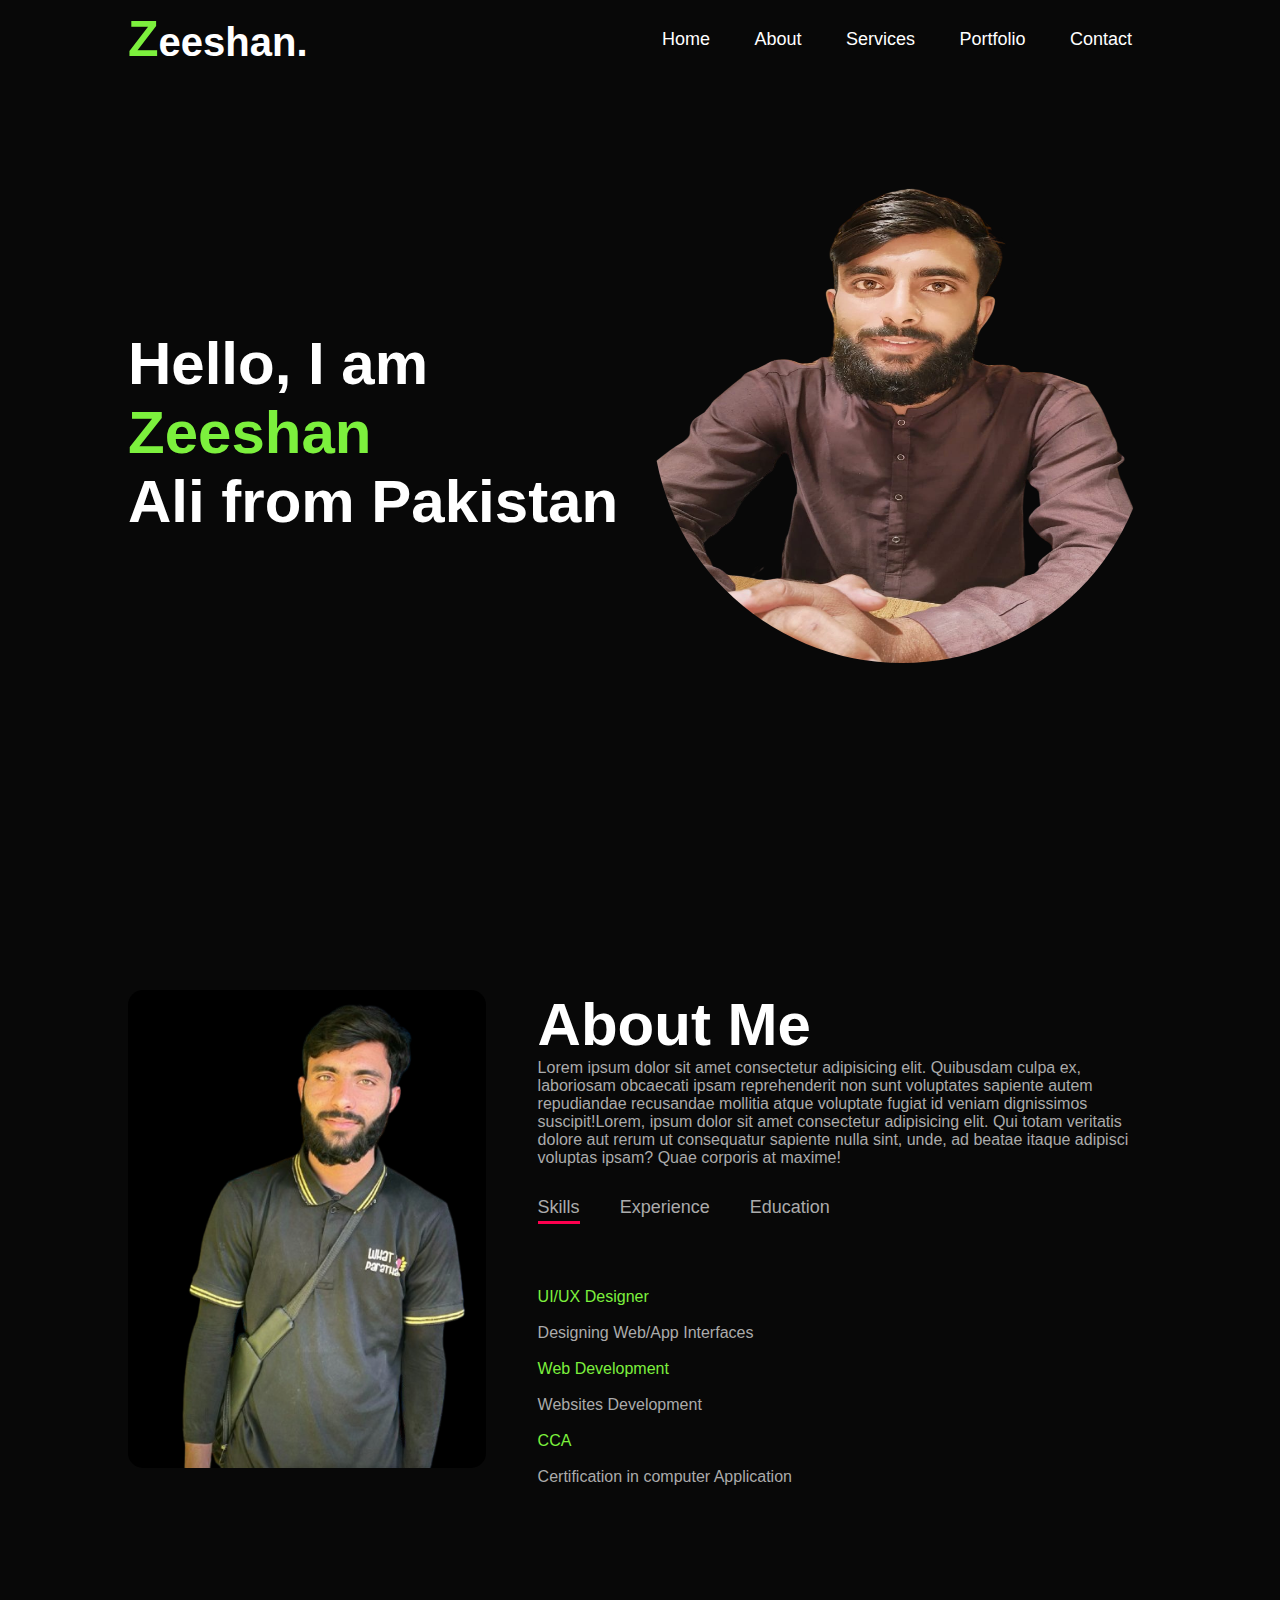
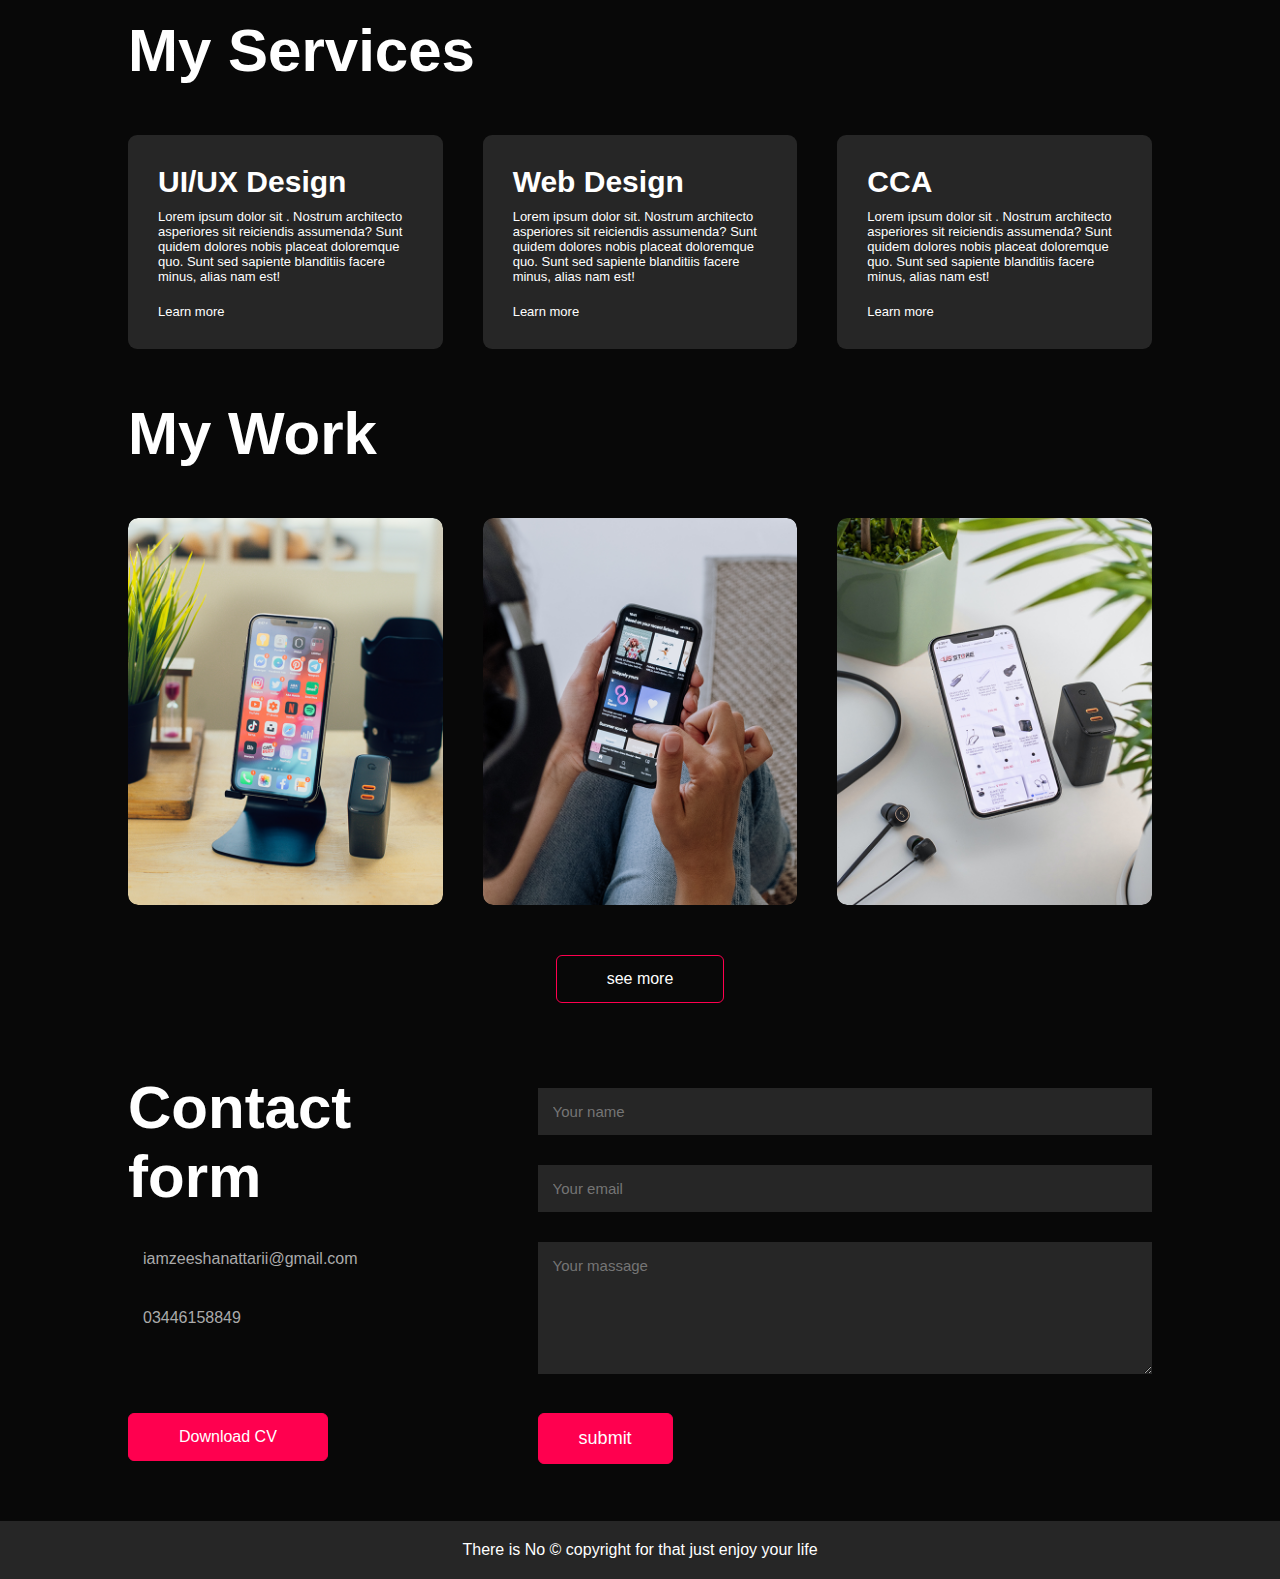
<file: index.html>
<!DOCTYPE html>
<html lang="en">
<head>
    <meta charset="UTF-8">
    <meta name="viewport" content="width=device-width, initial-scale=1.0">
    <title>Document</title>
    <link rel="stylesheet" href="style.css">
    <link rel="stylesheet" href="https://cdnjs.cloudflare.com/ajax/libs/font-awesome/6.6.0/css/all.min.css" integrity="sha512-Kc323vGBEqzTmouAECnVceyQqyqdsSiqLQISBL29aUW4U/M7pSPA/gEUZQqv1cwx4OnYxTxve5UMg5GT6L4JJg==" crossorigin="anonymous" referrerpolicy="no-referrer" />
</head>
<body>
    <div id="header">
        <div class="container">
            <nav>
                
                
                 <h1 id="logo"><span>Z</span>eeshan.</h1>
            
                <ul id="menuOpt">
                    <li><a href="#header">Home</a></li>
                    <li><a href="about.html">About</a></li>
                    <li><a href="services.html">Services</a></li>
                    <li><a href="portfolio.html">Portfolio</a></li>
                    <li><a href="contact.html">Contact</a></li>
                    <i class="fa-solid fa-xmark"></i>
                </ul>
                <i class="fa-solid fa-bars"></i>
            </nav>
            <div class="text">
                <div class="text1"><br><br>
                    <h1>Hello, I am <span>Zeeshan</span><br> Ali from Pakistan</h1>
                </div>
                <div class="img">
                    <img src="mine.png" alt="">
                </div>

            </div>
        </div>
    </div>
    <!-- About -->
    <div id="about">
        <div class="container"><div class="row">
            <div class="col-1">
                <img src="user1.png" alt="">
            </div>
            <div class="col-2">
                <h2 class="title">About Me</h2>
                <p> Lorem ipsum dolor sit amet consectetur adipisicing elit. Quibusdam culpa ex, laboriosam obcaecati ipsam reprehenderit non sunt voluptates sapiente autem repudiandae recusandae mollitia atque voluptate fugiat id veniam dignissimos suscipit!Lorem, ipsum dolor sit amet consectetur adipisicing elit. Qui totam veritatis dolore aut rerum ut consequatur sapiente nulla sint, unde, ad beatae itaque adipisci voluptas ipsam? Quae corporis at maxime!</p>
                <div class="tab-titels">
                    <p class="tab-links active-link" data="tab1">Skills</p>
                    <p class="tab-links" data="tab2">Experience</p>
                    <p class="tab-links" data="tab3">Education</p>
                </div>
                <div class="tab-contents active-content" id="tab1">
                    <ul>
                        <li><span>UI/UX Designer</span><br><br>Designing Web/App Interfaces</li><br>
                        <li><span>Web Development</span><br><br>Websites Development</li><br>
                        <li><span>CCA</span><br><br>Certification in computer Application</li>
                    </ul>
                </div>
                <div class="tab-contents" id="tab2">
                 <h4>No Experience yet but i'll get soon Insh'Allah</h4>
                </div>
                <div class="tab-contents" id="tab3">
                    <ul>
                        <li><span>2021</span><br><br>Matric with science from Govt High School Hujra Shah Muqeem</li>
                       <br> <li><span>2023</span><br><br>FSC pre engineering from PGC Hujra shah Muqeem</li>
                    </ul>
                </div>
            </div>
        </div></div>
    </div>
    <!-- services -->
    <div id="services">
        <div class="container">
            <h2 class="title a">My Services</h2>
            <div class="service-list">
                <div class="box">
                    <i class="fa-solid fa-crop"></i>
                    <h2>UI/UX Design</h2>
                    <p>Lorem ipsum dolor sit . Nostrum architecto asperiores sit reiciendis assumenda? Sunt quidem dolores nobis placeat doloremque quo. Sunt sed sapiente blanditiis facere minus, alias nam est!</p>
                    <a href="#">Learn more</a>
                    
                </div>
                <div class="box">
                    <i class="fa-solid fa-code"></i>
                    <h2>Web Design</h2>
                    <p>Lorem ipsum dolor sit. Nostrum architecto asperiores sit reiciendis assumenda? Sunt quidem dolores nobis placeat doloremque quo. Sunt sed sapiente blanditiis facere minus, alias nam est!</p>
                    <a href="#">Learn more</a>
                </div>
                <div class="box">
                    <i class="fa-solid fa-computer"></i>
                    <h2>CCA</h2>
                    <p>Lorem ipsum dolor sit . Nostrum architecto asperiores sit reiciendis assumenda? Sunt quidem dolores nobis placeat doloremque quo. Sunt sed sapiente blanditiis facere minus, alias nam est!</p>
                    <a href="#">Learn more</a>
                </div>
                
                
            </div>
        </div>
    </div>
    <!-- Portfolio -->
     <div id="portfolio">
        <div class="container">
            <h2 class="title a">My Work</h2>
            <div class="mywork">
                <div class="work">
                    <img src="work-1.png" alt="">
                    <div class="layer">
                        <h3>Social media App</h3>
                        <p>Lorem ipsum, dolor sit amet consectetur adcum similique minus eaque ullam ipsam quos sint voluptate impedit illo quia atque nobis?</p>
                        <a href="#"><i class="fa-solid fa-up-right-from-square"></i></a>
                    </div>
                </div>
                <div class="work">
                    <img src="work-2.png" alt="">
                    <div class="layer">
                        <h3>Music App</h3>
                        <p>Lorem ipsum, dolor sit amet consectetur adcum similique minus eaque ullam ipsam quos sint voluptate impedit illo quia atque nobis?</p>
                        
                        <a href="#"><i class="fa-solid fa-up-right-from-square"></i></a>
                    </div>
                </div>
                <div class="work">
                    <img src="work-3.png" alt="">
                    <div class="layer">
                        <h3>Online Shopping pp</h3>
                        <p>Lorem ipsum, dolor sit amet consectetur adcum similique minus eaque ullam ipsam quos sint voluptate impedit illo quia atque nobis?</p>
                        <a href="#"><i class="fa-solid fa-up-right-from-square"></i></a>
                    </div>
                </div>
            
            </div>
            <a href="#" class="btn">see more</a>
        </div>
     </div>
     <!-- contact -->
     <div id="contact">
        <div class="container">
            <div class="row">
                <div class="rowleft">
                    <h2 class="title a">Contact form</h2>
                    <p><i class="fa-solid fa-envelope"></i>iamzeeshanattarii@gmail.com</p>
                    <p><i class="fa-solid fa-square-phone"></i>03446158849</p>
                    <div class="social-icons">
                    <a href="https://www.facebook.com/share/nBXxthiodxYoGzXU/" target="_blank"><i class="fa-brands fa-facebook"></i></a>
                    <a href=""><i class="fa-brands fa-twitter-square"></i></a>
                    <a href="https://www.instagram.com/mad_zishi/profilecard/?igsh=MWJkbDBndXFidWJrZw==" target="_blank"><i class="fa-brands fa-instagram"></i></a>
                    <a href="#"><i class="fa-brands fa-linkedin"></i></a>
                    </div>
                    <a href="CV.pdf" download class="btn btn1" target="_blank">Download CV</a>
                </div>
                <div class="rowright">
                    <form action="#" name="submit-to-google-sheet">
                        <input type="text" name="Name" placeholder="Your name" required>
                        <input type="text" name="Email" placeholder="Your email" required>
                        <textarea name="Massage" placeholder="Your massage" rows="6"></textarea>
                        <button class="btn btn1">submit</button>
                    </form>   
                    <span id="msg"></span>
                </div>
            </div>
        </div>
     </div>
     <div class="copyright">
        <p>There is No © copyright for that <i class="fa-solid fa-heart"></i> just enjoy your life</p>
     </div>
    <script src="java.js"></script>

    <script>
        const scriptURL = 'https://script.google.com/macros/s/AKfycbyzWoDvdSn2xJFv0j29qItiVqizYyIMPyh5S7L5zWaGvj3dk5fqLaUUm6R7omYm88AIbg/exec'
        const form = document.forms['submit-to-google-sheet']
        const msg=document.getElementById("msg")
      
        form.addEventListener('submit', e => {
          e.preventDefault()
          fetch(scriptURL, { method: 'POST', body: new FormData(form)})
            .then(response => {
                msg.innerText="submit successfully"
               setTimeout(() => {
                msg.innerText=""
               }, 4000);
                form.reset();
            })
            .catch(error => console.error('Error!', error.message))
        })
      </script>
</body>
</html>
</file>
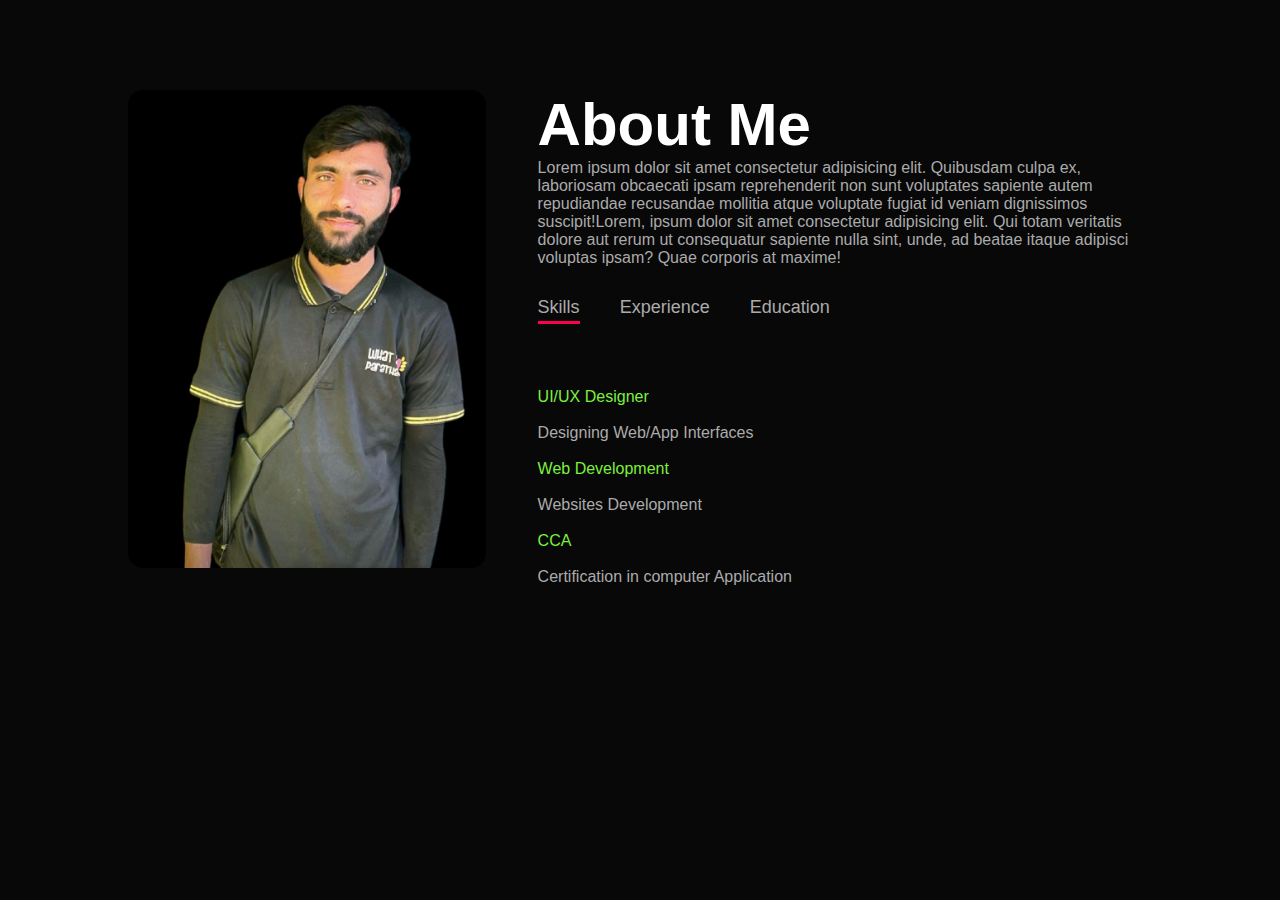
<file: about.html>
<!DOCTYPE html>
<html lang="en">
<head>
    <meta charset="UTF-8">
    <meta name="viewport" content="width=device-width, initial-scale=1.0">
    <title>About</title>
    <link rel="stylesheet" href="style.css">
    <link rel="stylesheet" href="https://cdnjs.cloudflare.com/ajax/libs/font-awesome/6.6.0/css/all.min.css" integrity="sha512-Kc323vGBEqzTmouAECnVceyQqyqdsSiqLQISBL29aUW4U/M7pSPA/gEUZQqv1cwx4OnYxTxve5UMg5GT6L4JJg==" crossorigin="anonymous" referrerpolicy="no-referrer" />
</head>
<body>
    <div id="about">
        <div class="container"><div class="row">
            <div class="col-1">
                <img src="user1.png" alt="">
            </div>
            <div class="col-2">
                <h2 class="title">About Me</h2>
                <p> Lorem ipsum dolor sit amet consectetur adipisicing elit. Quibusdam culpa ex, laboriosam obcaecati ipsam reprehenderit non sunt voluptates sapiente autem repudiandae recusandae mollitia atque voluptate fugiat id veniam dignissimos suscipit!Lorem, ipsum dolor sit amet consectetur adipisicing elit. Qui totam veritatis dolore aut rerum ut consequatur sapiente nulla sint, unde, ad beatae itaque adipisci voluptas ipsam? Quae corporis at maxime!</p>
                <div class="tab-titels">
                    <p class="tab-links active-link" data="tab1">Skills</p>
                    <p class="tab-links" data="tab2">Experience</p>
                    <p class="tab-links" data="tab3">Education</p>
                </div>
                <div class="tab-contents active-content" id="tab1">
                    <ul>
                        <li><span>UI/UX Designer</span><br><br>Designing Web/App Interfaces</li><br>
                        <li><span>Web Development</span><br><br>Websites Development</li><br>
                        <li><span>CCA</span><br><br>Certification in computer Application</li>
                    </ul>
                </div>
                <div class="tab-contents" id="tab2">
                 <h4>No Experience yet but i'll get soon Insh'Allah</h4>
                </div>
                <div class="tab-contents" id="tab3">
                    <ul>
                        <li><span>2021</span><br><br>Matric with science from Govt High School Hujra Shah Muqeem</li>
                       <br> <li><span>2023</span><br><br>FSC pre engineering from PGC Hujra shah Muqeem</li>
                    </ul>
                </div>
            </div>
        </div></div>
    </div>
    <script src="java.js"></script>
</body>
</html>
</file>
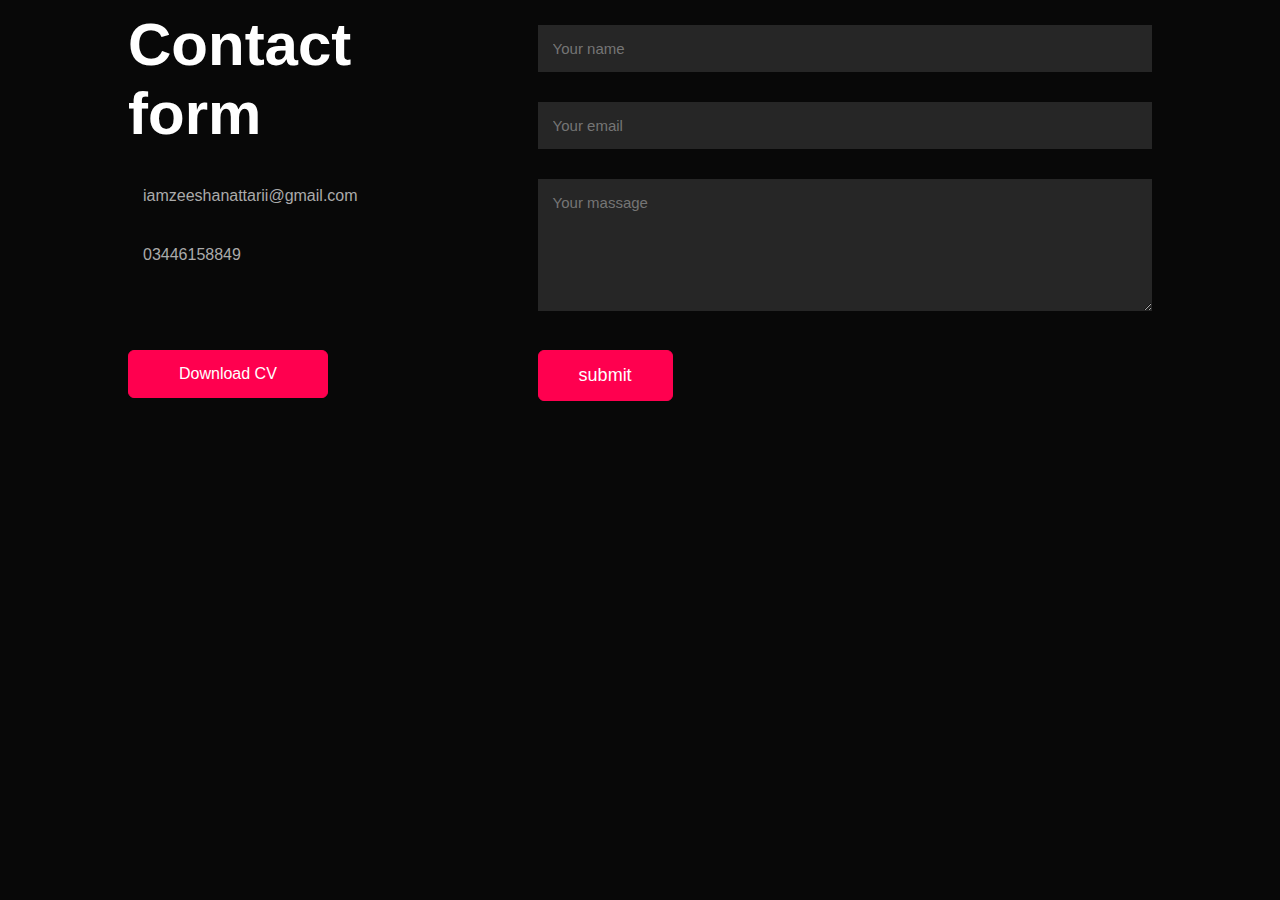
<file: contact.html>
<!DOCTYPE html>
<html lang="en">
<head>
    <meta charset="UTF-8">
    <meta name="viewport" content="width=device-width, initial-scale=1.0">
    <title> Contact</title>
    <link rel="stylesheet" href="style.css">
    <link rel="stylesheet" href="https://cdnjs.cloudflare.com/ajax/libs/font-awesome/6.6.0/css/all.min.css" integrity="sha512-Kc323vGBEqzTmouAECnVceyQqyqdsSiqLQISBL29aUW4U/M7pSPA/gEUZQqv1cwx4OnYxTxve5UMg5GT6L4JJg==" crossorigin="anonymous" referrerpolicy="no-referrer" />
</head>
<body>
    <div id="contact">
        <div class="container">
            <div class="row">
                <div class="rowleft">
                    <h2 class="title a">Contact form</h2>
                    <p><i class="fa-solid fa-envelope"></i>iamzeeshanattarii@gmail.com</p>
                    <p><i class="fa-solid fa-square-phone"></i>03446158849</p>
                    <div class="social-icons">
                    <a href="https://www.facebook.com/share/nBXxthiodxYoGzXU/" target="_blank"><i class="fa-brands fa-facebook"></i></a>
                    <a href=""><i class="fa-brands fa-twitter-square"></i></a>
                    <a href="https://www.instagram.com/mad_zishi/profilecard/?igsh=MWJkbDBndXFidWJrZw==" target="_blank"><i class="fa-brands fa-instagram"></i></a>
                    <a href="#"><i class="fa-brands fa-linkedin"></i></a>
                    </div>
                    <a href="CV.pdf" download class="btn btn1" target="_blank">Download CV</a>
                </div>
                <div class="rowright">
                    <form action="#" name="submit-to-google-sheet">
                        <input type="text" name="Name" placeholder="Your name" required>
                        <input type="text" name="Email" placeholder="Your email" required>
                        <textarea name="Massage" placeholder="Your massage" rows="6"></textarea>
                        <button class="btn btn1">submit</button>
                    </form>   
                    <span id="msg"></span>
                </div>
            </div>
        </div>
     </div>
     <script src="java.js"></script>
     <script>
        const scriptURL = 'https://script.google.com/macros/s/AKfycbyzWoDvdSn2xJFv0j29qItiVqizYyIMPyh5S7L5zWaGvj3dk5fqLaUUm6R7omYm88AIbg/exec'
        const form = document.forms['submit-to-google-sheet']
        const msg=document.getElementById("msg")
      
        form.addEventListener('submit', e => {
          e.preventDefault()
          fetch(scriptURL, { method: 'POST', body: new FormData(form)})
            .then(response => {
                msg.innerText="submit successfully"
               setTimeout(() => {
                msg.innerText=""
               }, 4000);
                form.reset();
            })
            .catch(error => console.error('Error!', error.message))
        })
      </script>
</body>
</html>
</file>
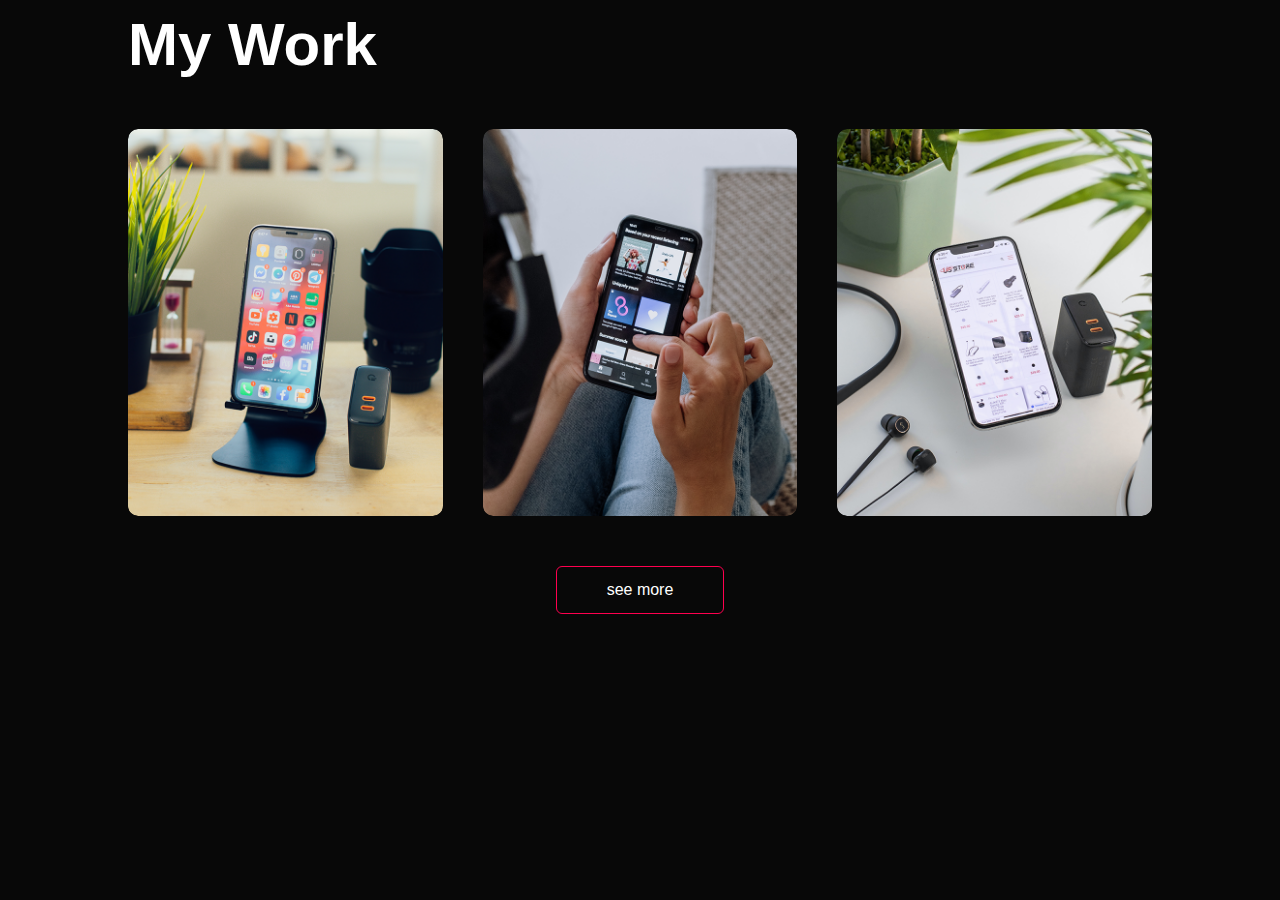
<file: portfolio.html>
<!DOCTYPE html>
<html lang="en">
<head>
    <meta charset="UTF-8">
    <meta name="viewport" content="width=device-width, initial-scale=1.0">
    <title>Portfolio</title>
    <link rel="stylesheet" href="style.css">
    <link rel="stylesheet" href="https://cdnjs.cloudflare.com/ajax/libs/font-awesome/6.6.0/css/all.min.css" integrity="sha512-Kc323vGBEqzTmouAECnVceyQqyqdsSiqLQISBL29aUW4U/M7pSPA/gEUZQqv1cwx4OnYxTxve5UMg5GT6L4JJg==" crossorigin="anonymous" referrerpolicy="no-referrer" />
</head>
<body>
    <div id="portfolio">
        <div class="container">
            <h2 class="title a">My Work</h2>
            <div class="mywork">
                <div class="work">
                    <img src="work-1.png" alt="">
                    <div class="layer">
                        <h3>Social media App</h3>
                        <p>Lorem ipsum, dolor sit amet consectetur adcum similique minus eaque ullam ipsam quos sint voluptate impedit illo quia atque nobis?</p>
                        <a href="#"><i class="fa-solid fa-up-right-from-square"></i></a>
                    </div>
                </div>
                <div class="work">
                    <img src="work-2.png" alt="">
                    <div class="layer">
                        <h3>Music App</h3>
                        <p>Lorem ipsum, dolor sit amet consectetur adcum similique minus eaque ullam ipsam quos sint voluptate impedit illo quia atque nobis?</p>
                        
                        <a href="#"><i class="fa-solid fa-up-right-from-square"></i></a>
                    </div>
                </div>
                <div class="work">
                    <img src="work-3.png" alt="">
                    <div class="layer">
                        <h3>Online Shopping pp</h3>
                        <p>Lorem ipsum, dolor sit amet consectetur adcum similique minus eaque ullam ipsam quos sint voluptate impedit illo quia atque nobis?</p>
                        <a href="#"><i class="fa-solid fa-up-right-from-square"></i></a>
                    </div>
                </div>
            
            </div>
            <a href="#" class="btn">see more</a>
        </div>
     </div>
     <script src="java.js"></script>
</body>
</html>
</file>
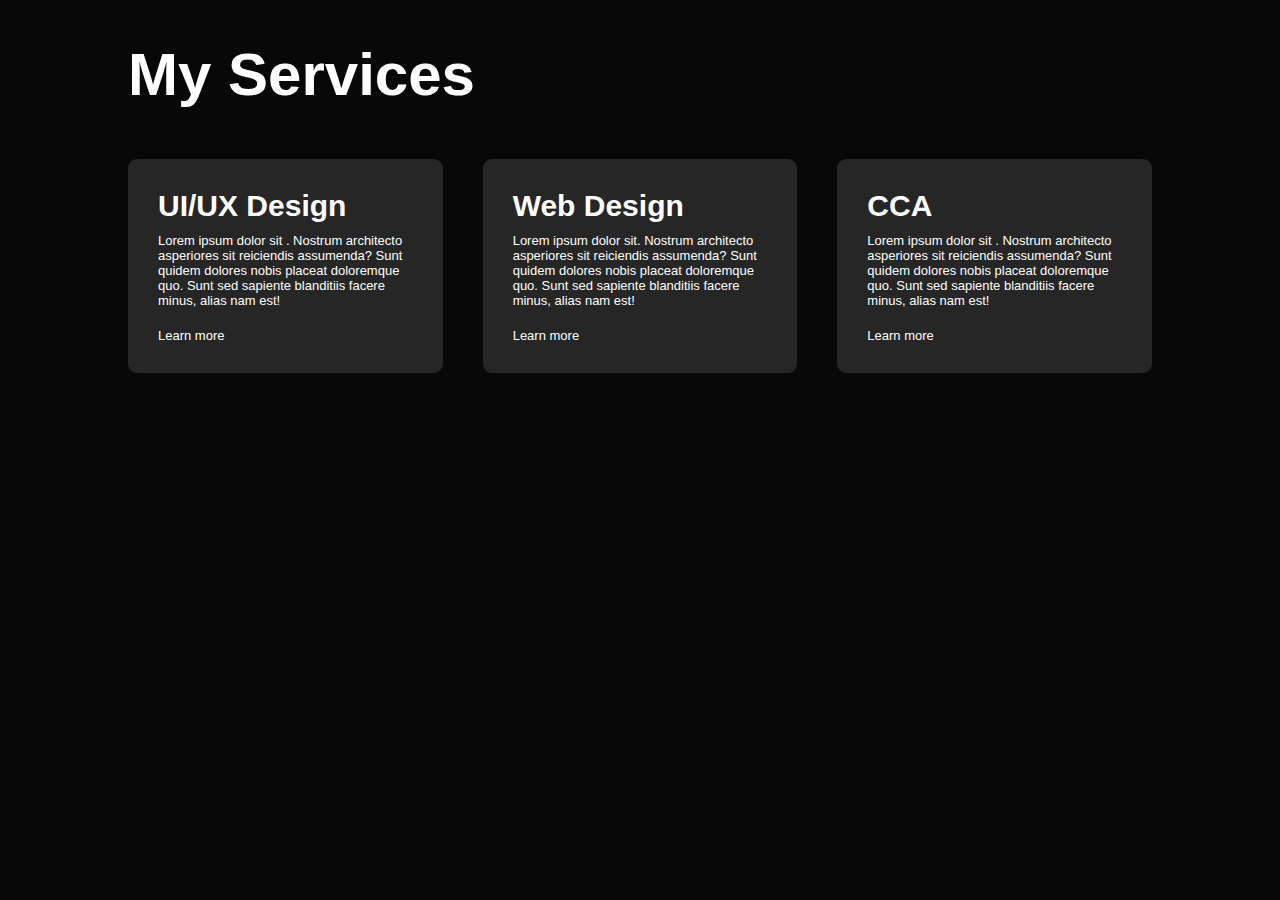
<file: services.html>
<!DOCTYPE html>
<html lang="en">
<head>
    <meta charset="UTF-8">
    <meta name="viewport" content="width=device-width, initial-scale=1.0">
    <title>services</title>
    <link rel="stylesheet" href="style.css">
    <link rel="stylesheet" href="https://cdnjs.cloudflare.com/ajax/libs/font-awesome/6.6.0/css/all.min.css" integrity="sha512-Kc323vGBEqzTmouAECnVceyQqyqdsSiqLQISBL29aUW4U/M7pSPA/gEUZQqv1cwx4OnYxTxve5UMg5GT6L4JJg==" crossorigin="anonymous" referrerpolicy="no-referrer" />
    
</head>
<body>
    <div id="services">
        <div class="container">
            <h2 class="title a">My Services</h2>
            <div class="service-list">
                <div class="box">
                    <i class="fa-solid fa-crop"></i>
                    <h2>UI/UX Design</h2>
                    <p>Lorem ipsum dolor sit . Nostrum architecto asperiores sit reiciendis assumenda? Sunt quidem dolores nobis placeat doloremque quo. Sunt sed sapiente blanditiis facere minus, alias nam est!</p>
                    <a href="#">Learn more</a>
                    
                </div>
                <div class="box">
                    <i class="fa-solid fa-code"></i>
                    <h2>Web Design</h2>
                    <p>Lorem ipsum dolor sit. Nostrum architecto asperiores sit reiciendis assumenda? Sunt quidem dolores nobis placeat doloremque quo. Sunt sed sapiente blanditiis facere minus, alias nam est!</p>
                    <a href="#">Learn more</a>
                </div>
                <div class="box">
                    <i class="fa-solid fa-computer"></i>
                    <h2>CCA</h2>
                    <p>Lorem ipsum dolor sit . Nostrum architecto asperiores sit reiciendis assumenda? Sunt quidem dolores nobis placeat doloremque quo. Sunt sed sapiente blanditiis facere minus, alias nam est!</p>
                    <a href="#">Learn more</a>
                </div>
                
                
            </div>
        </div>
    </div>
    <script src="java.js"></script>
</body>
</html>
</file>
<file: style.css>
*{
    padding: 0;
    margin: 0;
    font-family: 'Poppins',sans-serif;
    box-sizing: border-box;
}
html{
    scroll-behavior: smooth;
}
body{
    background-color: #080808;
    color: #fff
}
#header{
    width: 100%;
    height: 100vh;
   
}
.container{
    padding: 10px 10%;
}
nav{
    display: flex;
    justify-content: space-between;
    align-items: center;
}
nav span{
    font-size: 50px;
}
#logo{
    font-size: 40px;    
}
nav li {
    display: inline-block;
    margin: 10px 20px;
   
}
nav li a{
    color: #fff;
    text-decoration: none;
    font-size: 18px;
    position: relative;
}
nav li a::after{
    content: '';
    width: 0;
    height: 3px;
    background-color: #ff004f;
    position: absolute;
    left: 0;
    bottom: -6px;
    transition: 0.5s;
    
}
nav li a:hover::after{
   
    width: 100%;
   
}
.text{
    margin-top: 20%;
    font-family: 30px;
    font-weight: 600;
    display: flex;
    justify-content: space-between;
}
.text h1 {
    margin-top: 20px;
    font-size: 60px;
}
span{
    color: #7cf03d;
    position: relative;
}
.text h1 span::after{
    content: '';
    width: 0;
    left: 0;
    background-color: #7cf03d;
    position: absolute;
    bottom: -2px;
    height: 3px;
    transition: 0.5s;

}
.text h1 span:hover:after{
    width: 100%;
}
.img img{
    width: 500px;
    height: 500px;
    
    border-radius: 50%;
}
.img{
    transform: translateY(-110px);
    
}

/* about */

#about{
    padding: 80px 0;
}
.row{
    display: flex;
    justify-content: space-between;
    flex-wrap: wrap;
    color: #ababab;
}
.col-1{
    width: 35%;
   
}
.col-1 img{
    width: 100%;
    border-radius: 15px;
    
}
.col-2{
    flex-basis: 60%;
}
.title{
    font-size: 60px;
    font-weight: 600;
    color: #fff;
}
.tab-titels{
    display: flex;
    margin: 30px 0 70px ;
}
.tab-links{
    margin-right: 40px;
    font-size: 18px;
    font-weight: 500;
    cursor: pointer;
    position: relative;
}
.tab-links::after{
    content: "";
    width: 0;
    height: 3px;
    background-color: #ff004f;
    position: absolute;
    bottom: -6px;
    left: 0;
    transition: 0.5s;
}
.tab-links.active-link::after{
    width: 100%;
}
.tab-contents{
    display: none; 
}
.active-content{
    display: block;
}
.tab-contents ul li{
    list-style: none;
}
/* servicres */


#services{
    padding: 30px 0;
}

 .service-list{
    display: grid;
    grid-template-columns: repeat(auto-fit, minmax(250px,1fr));
    grid-gap: 40px;
    margin-top: 50px;
    
 }
 .service-list .box{
    background-color:#262626 ;
    padding: 30px;
    border-radius: 9px;
    transition: transform 0.5s;
   
 }
 .box{
    font-size: 13px;
 }
 .box i{
    font-size: 50px;
    margin-bottom: 30px;
 }
 .box p{
    margin-bottom: 10px;
 }
 .box h2{
    font-size: 30px;
    margin-bottom: 10px;
 }
 .box a {
    text-decoration: none;
    color: #fff;
    margin-top: 10px;
    display: inline-block;

 }
 .service-list .box:hover{
    background-color: #ff004f;
    transform: translateY(-10px);
 }
 .mywork{
    display: grid;
    grid-template-columns: repeat(auto-fit, minmax(250px,1fr));
    grid-gap: 40px;
    margin-top: 50px;

 }
 .work{
    border-radius: 10px;
    position: relative;
    overflow: hidden;
 }
 .work img{
    width: 100%;
    border-radius: 10px;
    display: block;
    transition: 0.5s;
 }
 .layer{
    height: 0;
    width: 0;
    background: linear-gradient(rgba(0,0,0,0.6),#ff004f);
    position: absolute;
    left: 0;
    bottom: 0;
    overflow: hidden;
    border-radius: 10px;
    display: flex;
    justify-content: center;
    align-items: center;
    flex-direction: column;
    text-align: center;
    padding: 0 40px;
    font-size: 14px;
    transition:height 0.5s;
 }
 .layer h3{
    font-weight: 500;
    margin-bottom: 20px;
 }
 .layer a{
    text-decoration: none;
    color: #ff004f;
    margin-top: 20px;
    font-size: 18px;
    line-height: 60px;
    background: #fff;
    text-align: center;
    border-radius: 50%;
    width: 60px;
    height: 60px;
 }

.work:hover img{
   transform: scale(1.1);
}
.work:hover .layer{
    width: 100%;
    height: 100%;
}
.btn{
    text-decoration: none;
    margin: 50px auto;
    width: fit-content;
    padding: 14px 50px;
    border: 1px solid #ff004f;
    border-radius: 6px;
    display: block;
    color: #fff;
    transition: 0.5s;
}
.btn:hover{
    background: #ff004f;
}
/* contact */
.rowleft{
    flex-basis: 35%;
}
.rowright{
    flex-basis: 60%;
}
.rowleft p{
    margin-top: 30px;

}
.rowleft p i{
    margin-right: 15px;
    font-size: 25px;
    color: #ff004f;
}
.social-icons a{
    color: #ababab;
    font-size: 30px;
    margin-top: 30px;
    transition: transform 0.5s;
    display: inline-block;
    margin-right: 15px;
}
.social-icons a:hover{
    color: #ff004f;
    transform: translateY(-6px);

}
.btn.btn1{
    display: inline-block;
    background-color: #ff004f;
}
.rowright form{
    width: 100%;
}
form input, form textarea{
    width: 100%;
    color: #fff;
    background-color:#262626 ;
    margin: 15px 0;
    padding: 15px;
    border: none;
    font-size: 15px;
}
form .btn1{
    padding: 14px 40px;
    font-size: 18px;
    margin-top: 20px;
    cursor: pointer;
}
.copyright{
    width: 100%;
    padding: 20px 0;
    background: #262626;
    text-align: center;
    color: #fff;
}
.copyright i{
    color: greenyellow;
}
nav .fa-solid{
    display: none;
}
@media only screen and (max-width:600px){
    
    .text h1{
        font-size: 30px;
        margin-top: 100%;
    }
    nav ul{
        background-color: #ff004f;
        position: fixed;
        top: 0;
        right:-150px;
        width:150px;
        height: 100vh;
        padding-top: 50px;
        z-index: 2;
        transition: right 0.5s;
    }
    nav ul li{
        display: block;
        margin-top: 30px;
    }
    nav .fa-solid{
        display: block;
        font-size: 25px;
    }
    nav ul .fa-solid{
        position: absolute;
        top: 25px;
        left: 22px;
        cursor: pointer;
        font-size: 25px;
    }
    nav .fa-solid{
        display: block;
    }
    .title{
        font-size: 40px;
        margin-bottom: 20px;
    }
    .col-1,.col-2{
        width: 100%;
    }
    .col-1 img{
        margin-bottom: 30px;
    }
    .rowright, .rowleft{
        flex-basis: 100%;
    }
    .copyright{
        font-size: 14px;
    }
    .img{
        display: none;
    }
}
#msg{
    margin-top: -40px;
    display: block;
    color: yellowgreen;
}
</file>
